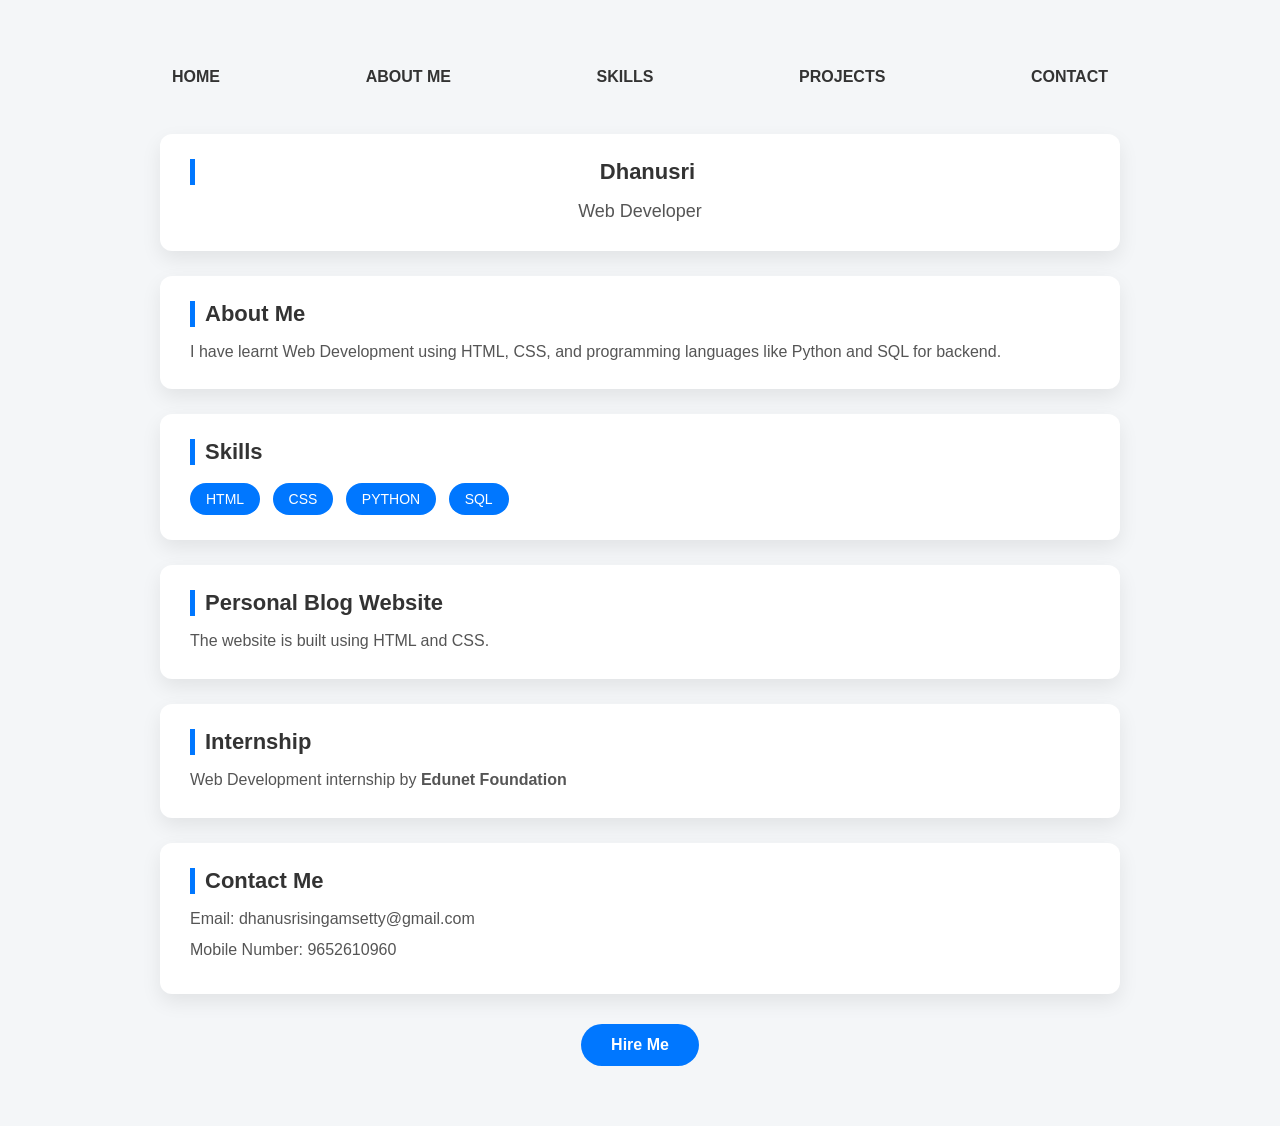
<file: index.html>
<!DOCTYPE html>
<html lang="en">
<head>
    <meta charset="UTF-8">
    <title>Portfolio</title>
    <link rel="stylesheet" href="style.css">
</head>
<body>

    <div class="container">

        <!-- Navigation -->
        <nav>
            <a href="#home">HOME</a>
            <a href="#about">ABOUT ME</a>
            <a href="#skills">SKILLS</a>
            <a href="#projects">PROJECTS</a>
            <a href="#contact">CONTACT</a>
        </nav>

        <!-- Home -->
        <div class="section first" id="home">
            <h2>Dhanusri</h2>
            <p>Web Developer</p>
        </div>

        <!-- About Me -->
        <div class="section me" id="about">
            <h2>About Me</h2>
            <p>
                I have learnt Web Development using HTML, CSS, and programming
                languages like Python and SQL for backend.
            </p>
        </div>

        <!-- Skills -->
        <div class="section skills" id="skills">
            <h2>Skills</h2>
            <div class="skill-buttons">
                <button>HTML</button>
                <button>CSS</button>
                <button>PYTHON</button>
                <button>SQL</button>
            </div>
        </div>

        <!-- Projects -->
        <div class="section projects" id="projects">
            <h2>Personal Blog Website</h2>
            <p>The website is built using HTML and CSS.</p>
        </div>

        <!-- Internship -->
        <div class="section internships">
            <h2>Internship</h2>
            <p>
                Web Development internship by
                <strong>Edunet Foundation</strong>
            </p>
        </div>

        <!-- Contact -->
        <div class="section contact" id="contact">
            <h2>Contact Me</h2>
            <p>Email: dhanusrisingamsetty@gmail.com</p>
            <p>Mobile Number: 9652610960</p>
        </div>

        <!-- Hire Me -->
        <button class="hire-btn">Hire Me</button>

    </div>

</body>
</html>
</file>
<file: style.css>
/* Reset */
* {
    margin: 0;
    padding: 0;
    box-sizing: border-box;
    font-family: "Segoe UI", Tahoma, Geneva, Verdana, sans-serif;
}

/* Smooth Scroll */
html {
    scroll-behavior: smooth;
}

/* Body */
body {
    background-color: #f4f6f8;
    color: #333;
}

/* Container */
.container {
    max-width: 1000px;
    margin: 40px auto;
    padding: 20px;
}

/* Navigation */
nav {
    display: flex;
    justify-content: space-between;
    margin-bottom: 40px;
}

nav a {
    text-decoration: none;
    color: #333;
    font-weight: 600;
    padding: 8px 12px;
}

nav a:hover {
    color: #0077ff;
}

/* Section Cards */
.section {
    background-color: #ffffff;
    padding: 25px 30px;
    margin-bottom: 25px;
    border-radius: 12px;
    box-shadow: 0 8px 20px rgba(0, 0, 0, 0.08);
    transition: transform 0.3s ease;
}

.section:hover {
    transform: translateY(-3px);
}

/* Home Section */
.first {
    text-align: center;
}

.first h2 {
    font-size: 32px;
    margin-bottom: 8px;
}

.first p {
    font-size: 18px;
    color: #555;
}

/* Headings */
.section h2 {
    font-size: 22px;
    margin-bottom: 12px;
    border-left: 5px solid #0077ff;
    padding-left: 10px;
}

/* Paragraph */
.section p {
    color: #555;
    line-height: 1.6;
}

/* Skills */
.skill-buttons {
    margin-top: 10px;
}

.skill-buttons button {
    background-color: #0077ff;
    color: white;
    border: none;
    padding: 8px 16px;
    margin: 6px 8px 0 0;
    border-radius: 20px;
    font-size: 14px;
}

/* Contact */
.contact p {
    margin-bottom: 6px;
}

/* Hire Me Button */
.hire-btn {
    display: block;
    margin: 30px auto 0;
    padding: 12px 30px;
    font-size: 16px;
    font-weight: bold;
    background-color: #0077ff;
    color: white;
    border: none;
    border-radius: 25px;
    cursor: pointer;
}

.hire-btn:hover {
    background-color: #005fcc;
}
</file>
<file: portfolio styling.css>
/* Reset */
* {
    margin: 0;
    padding: 0;
    box-sizing: border-box;
    font-family: "Segoe UI", Tahoma, Geneva, Verdana, sans-serif;
}

/* Smooth Scroll */
html {
    scroll-behavior: smooth;
}

/* Body */
body {
    background-color: #f4f6f8;
    color: #333;
}

/* Container */
.container {
    max-width: 1000px;
    margin: 40px auto;
    padding: 20px;
}

/* Navigation */
nav {
    display: flex;
    justify-content: space-between;
    margin-bottom: 40px;
}

nav a {
    text-decoration: none;
    color: #333;
    font-weight: 600;
    padding: 8px 12px;
}

nav a:hover {
    color: #0077ff;
}

/* Section Cards */
.section {
    background-color: #ffffff;
    padding: 25px 30px;
    margin-bottom: 25px;
    border-radius: 12px;
    box-shadow: 0 8px 20px rgba(0, 0, 0, 0.08);
    transition: transform 0.3s ease;
}

.section:hover {
    transform: translateY(-3px);
}

/* Home Section */
.first {
    text-align: center;
}

.first h2 {
    font-size: 32px;
    margin-bottom: 8px;
}

.first p {
    font-size: 18px;
    color: #555;
}

/* Headings */
.section h2 {
    font-size: 22px;
    margin-bottom: 12px;
    border-left: 5px solid #0077ff;
    padding-left: 10px;
}

/* Paragraph */
.section p {
    color: #555;
    line-height: 1.6;
}

/* Skills */
.skill-buttons {
    margin-top: 10px;
}

.skill-buttons button {
    background-color: #0077ff;
    color: white;
    border: none;
    padding: 8px 16px;
    margin: 6px 8px 0 0;
    border-radius: 20px;
    font-size: 14px;
}

/* Contact */
.contact p {
    margin-bottom: 6px;
}

/* Hire Me Button */
.hire-btn {
    display: block;
    margin: 30px auto 0;
    padding: 12px 30px;
    font-size: 16px;
    font-weight: bold;
    background-color: #0077ff;
    color: white;
    border: none;
    border-radius: 25px;
    cursor: pointer;
}

.hire-btn:hover {
    background-color: #005fcc;
}
</file>
